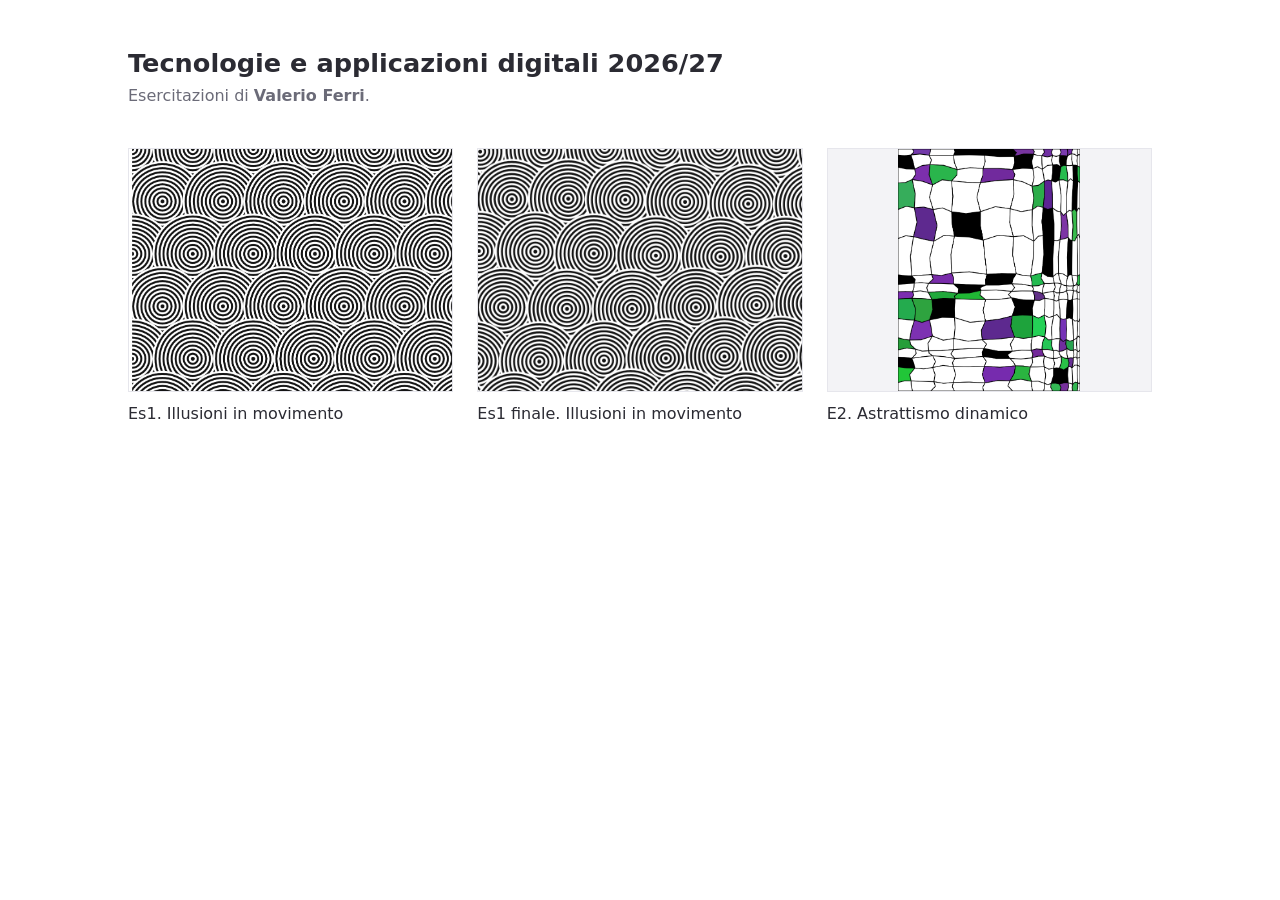
<file: index.html>
<!DOCTYPE html>
<html lang="it">
<head>
  <meta charset="utf-8">
  <meta name="viewport" content="width=device-width, initial-scale=1">
  <title>Tecnologie e applicazioni digitali 2026/27</title>
  <style>
    body {
      margin: 0;
      padding: 3rem 2rem 4rem;
      font-family: system-ui, sans-serif;
      line-height: 1.5;
      color: #2b2b33;
      background: #fff;
    }
    main { max-width: 64rem; margin: 0 auto; }
    h1 { margin: 0; font-size: 1.6rem; font-weight: 600; line-height: 1.25; }
    h1 + p { margin: 0.25rem 0 2.5rem; color: #6b6b78; }

    /* le voci dell'elenco diventano schede: anteprima sopra, nome sotto */
    ul {
      display: grid;
      grid-template-columns: repeat(auto-fill, minmax(15rem, 1fr));
      gap: 2rem 1.5rem;
      margin: 0;
      padding: 0;
      list-style: none;
    }
    a { display: block; color: inherit; text-decoration: none; }
    a:focus-visible { outline: 2px solid #9060c0; outline-offset: 4px; }
    .anteprima {
      display: block;
      aspect-ratio: 4 / 3;
      margin-bottom: 0.6rem;
      background: #f3f3f6;
      border: 1px solid #e6e6ec;
      transition: border-color 0.15s;
    }
    .anteprima img {
      display: block;
      width: 100%;
      height: 100%;
      object-fit: contain;
    }
    a:hover .anteprima { border-color: #6b6b78; }
    a:hover .nome { text-decoration: underline; }
    /* cartella senza preview.png */
    .anteprima.mancante {
      display: flex;
      align-items: center;
      justify-content: center;
      border-style: dashed;
      color: #6b6b78;
      font-size: 0.85rem;
    }
    .anteprima.mancante::after { content: "preview.png non ancora creata"; }
    .vuoto { grid-column: 1 / -1; color: #6b6b78; }

    @media (max-width: 30rem) {
      body { padding: 2rem 1rem 3rem; }
    }
  </style>
</head>
<body>
  <main>
    <h1>Tecnologie e applicazioni digitali 2026/27</h1>
    <p>Esercitazioni di <strong>Valerio Ferri</strong>.</p>

    <!-- Il comando /crea aggiunge qui una voce per ogni cartella creata, nella forma
         <li><a href="es1/">Es1. Titolo</a></li>: l'anteprima la aggiunge lo script qui sotto. -->
    <ul id="lavori">
      <li><a href="es1/">Es1. Illusioni in movimento</a></li>
      <li><a href="es1 finale/">Es1 finale. Illusioni in movimento</a></li>
      <li><a href="es2/">E2. Astrattismo dinamico</a></li>
    </ul>
  </main>

  <script>
    // Ogni voce prende l'anteprima del lavoro, preview.png nella sua cartella;
    // se l'immagine non c'è ancora, resta un riquadro che lo dice.
    for (const link of document.querySelectorAll('#lavori a')) {
      const nome = document.createElement('span');
      nome.className = 'nome';
      nome.append(...link.childNodes);

      const anteprima = document.createElement('span');
      anteprima.className = 'anteprima';
      const img = document.createElement('img');
      img.alt = '';
      img.onerror = () => { img.remove(); anteprima.classList.add('mancante'); };
      img.src = link.getAttribute('href').replace(/\/?$/, '/') + 'preview.png';
      anteprima.append(img);

      link.append(anteprima, nome);
    }
  </script>
</body>
</html>
</file>
